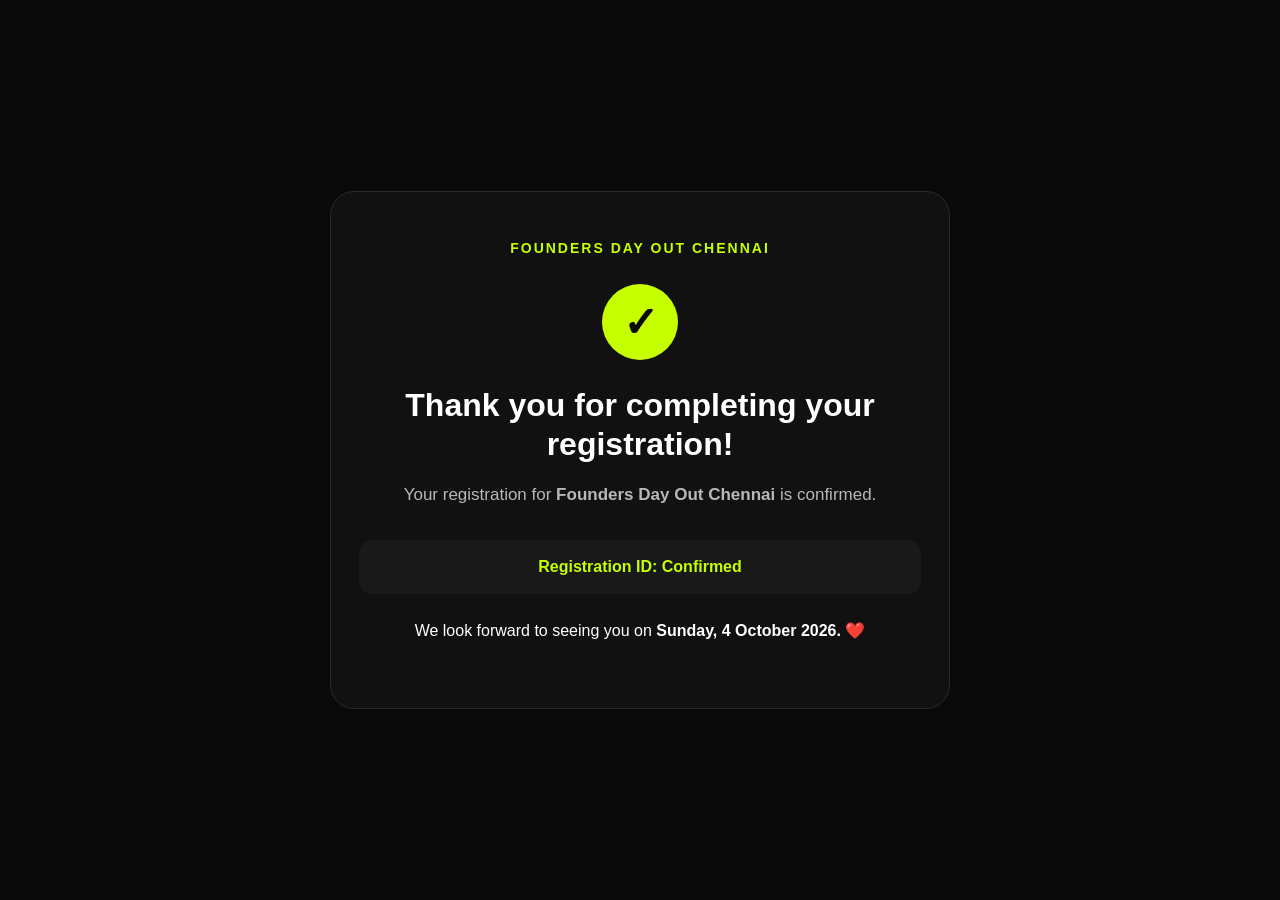
<file: payment-success.html>
<!DOCTYPE html>
<html lang="en">
<head>
  <meta charset="UTF-8">
  <meta name="viewport" content="width=device-width, initial-scale=1.0">

  <title>Registration Confirmed | Founders Day Out Chennai</title>

  <style>
    * {
      box-sizing: border-box;
    }

    body {
      margin: 0;
      min-height: 100vh;
      display: flex;
      align-items: center;
      justify-content: center;
      padding: 24px;
      background: #090909;
      color: #ffffff;
      font-family: Arial, Helvetica, sans-serif;
      text-align: center;
    }

    .container {
      width: 100%;
      max-width: 620px;
      padding: 48px 28px;
      border: 1px solid #292929;
      border-radius: 24px;
      background: #111111;
    }

    .brand {
      margin-bottom: 28px;
      color: #c6ff00;
      font-size: 14px;
      font-weight: 700;
      letter-spacing: 2px;
      text-transform: uppercase;
    }

    .check {
      width: 76px;
      height: 76px;
      margin: 0 auto 26px;
      display: flex;
      align-items: center;
      justify-content: center;
      border-radius: 50%;
      background: #c6ff00;
      color: #090909;
      font-size: 42px;
      font-weight: 700;
    }

    h1 {
      margin: 0 0 18px;
      font-size: 32px;
      line-height: 1.2;
    }

    .message {
      margin: 0;
      color: #b8b8b8;
      font-size: 17px;
      line-height: 1.7;
    }

    .registration-id {
      margin: 30px 0 22px;
      padding: 18px;
      border-radius: 14px;
      background: #191919;
      color: #c6ff00;
      font-size: 16px;
      font-weight: 700;
      word-break: break-word;
    }

    .date {
      margin-top: 24px;
      color: #ffffff;
      font-size: 16px;
      line-height: 1.6;
    }

    .heart {
      color: #c6ff00;
    }
  </style>
</head>

<body>

  <div class="container">

    <div class="brand">
      Founders Day Out Chennai
    </div>

    <div class="check">
      ✓
    </div>

    <h1>
      Thank you for completing your registration!
    </h1>

    <p class="message">
      Your registration for
      <strong>Founders Day Out Chennai</strong>
      is confirmed.
    </p>

    <div class="registration-id">
      Registration ID:
      <span id="registrationId">Loading...</span>
    </div>

    <p class="date">
      We look forward to seeing you on
      <strong>Sunday, 4 October 2026.</strong>
      <span class="heart">❤️</span>
    </p>

  </div>

  <script>
    const params = new URLSearchParams(window.location.search);
    const registrationId =
      params.get("registration_id") || "Confirmed";

    document.getElementById("registrationId").textContent =
      registrationId;
  </script>

</body>
</html>
</file>
